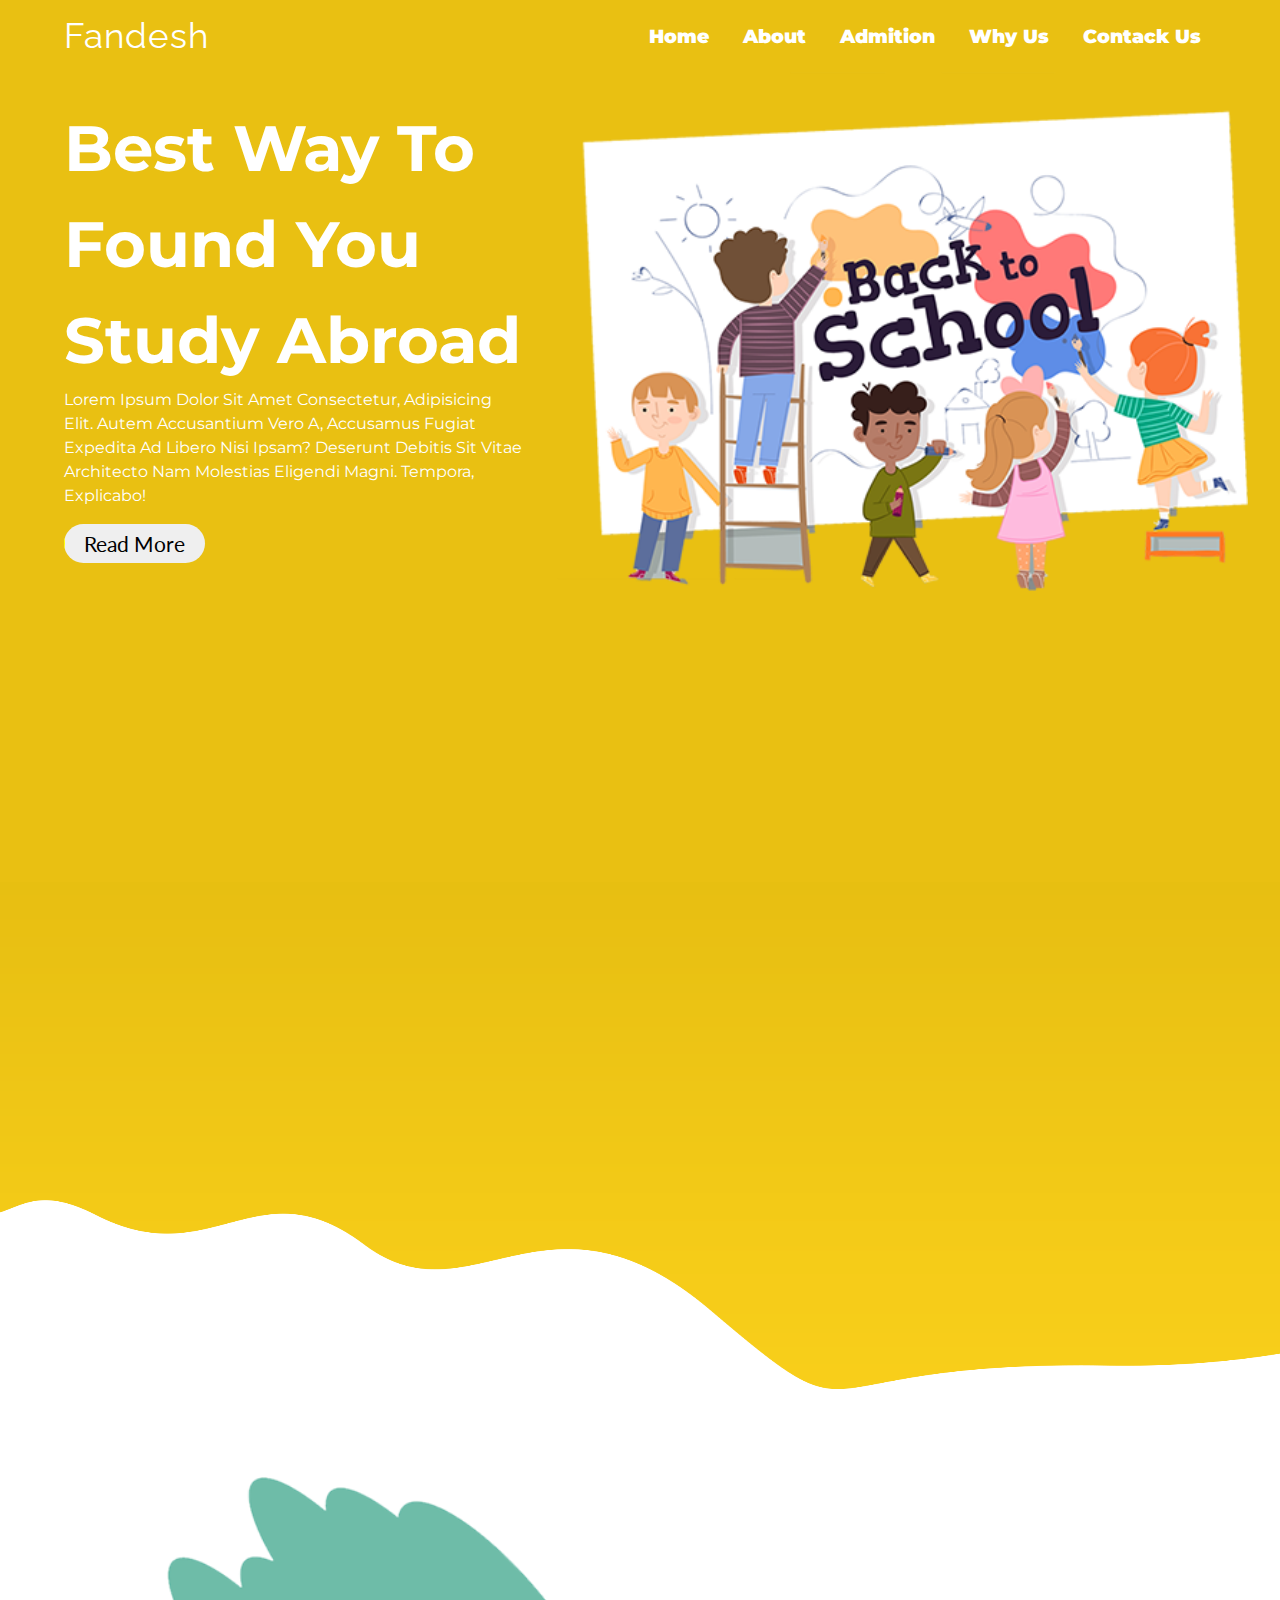
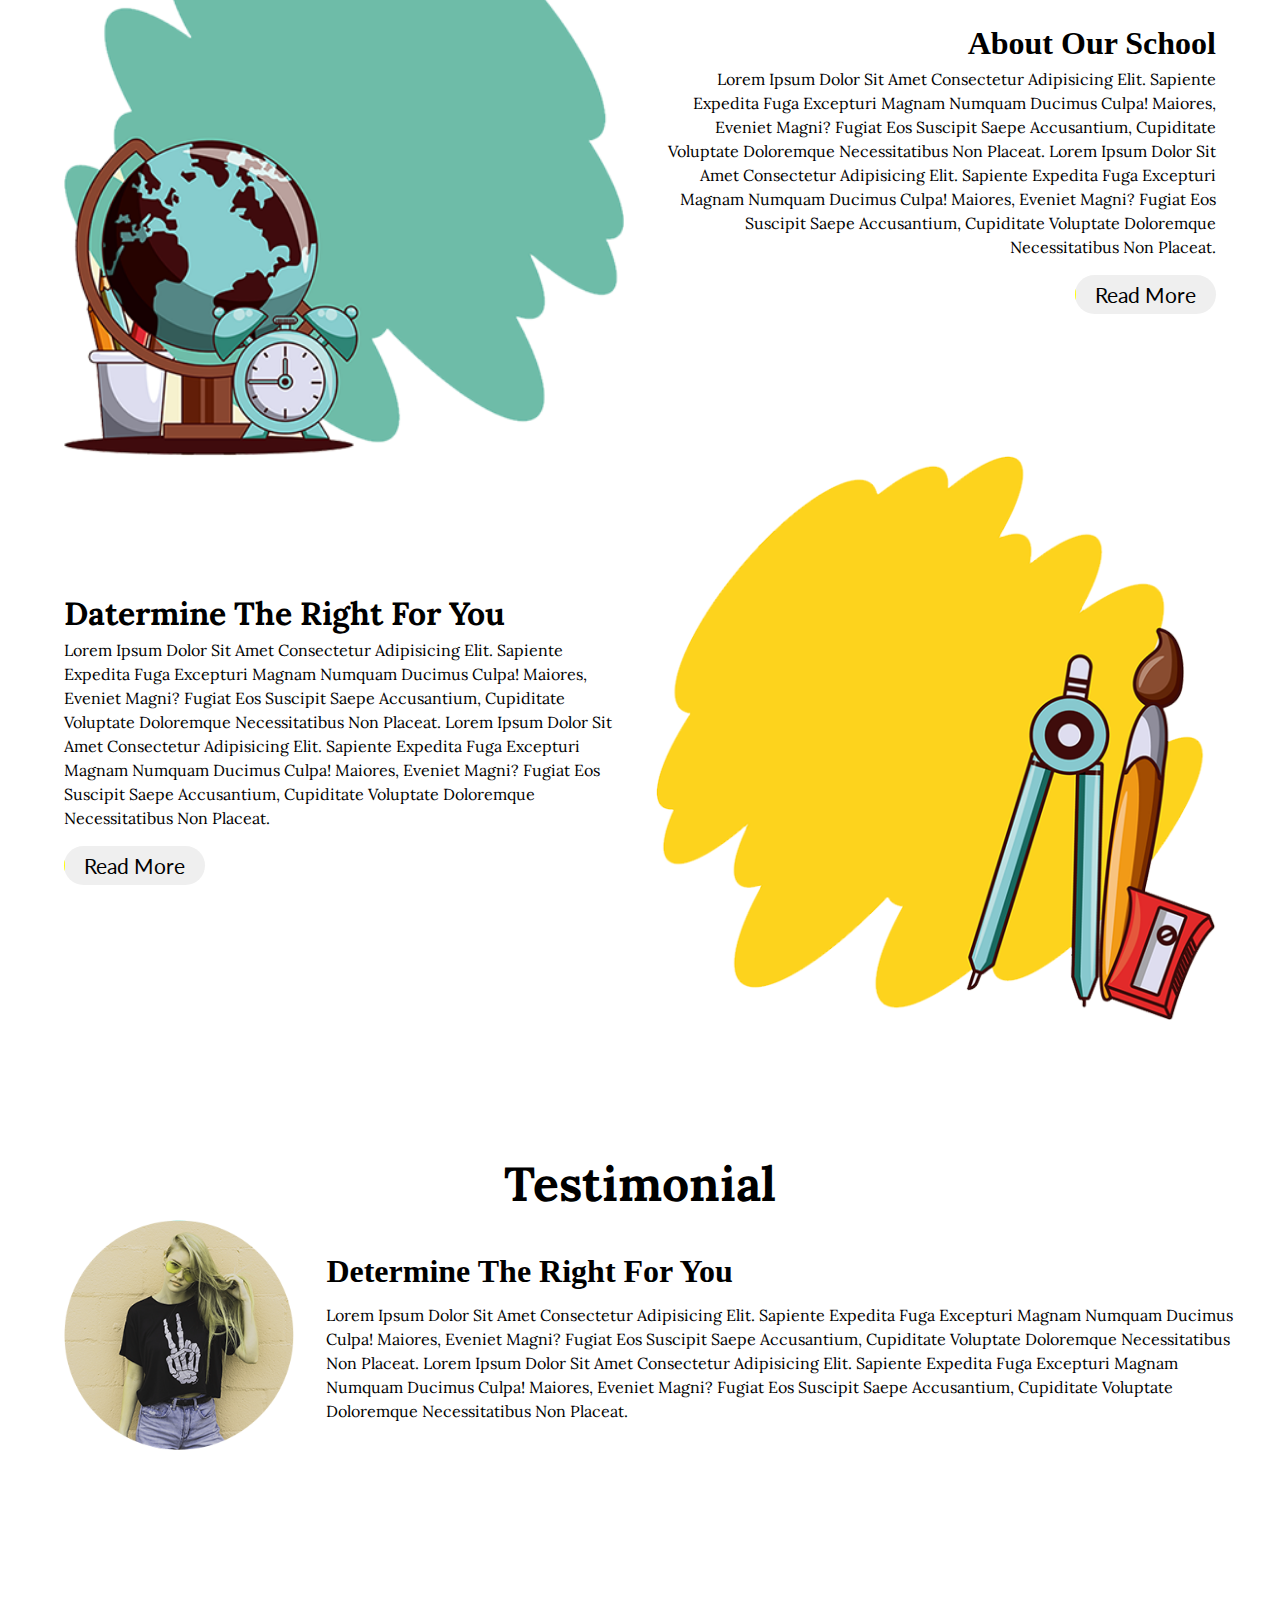
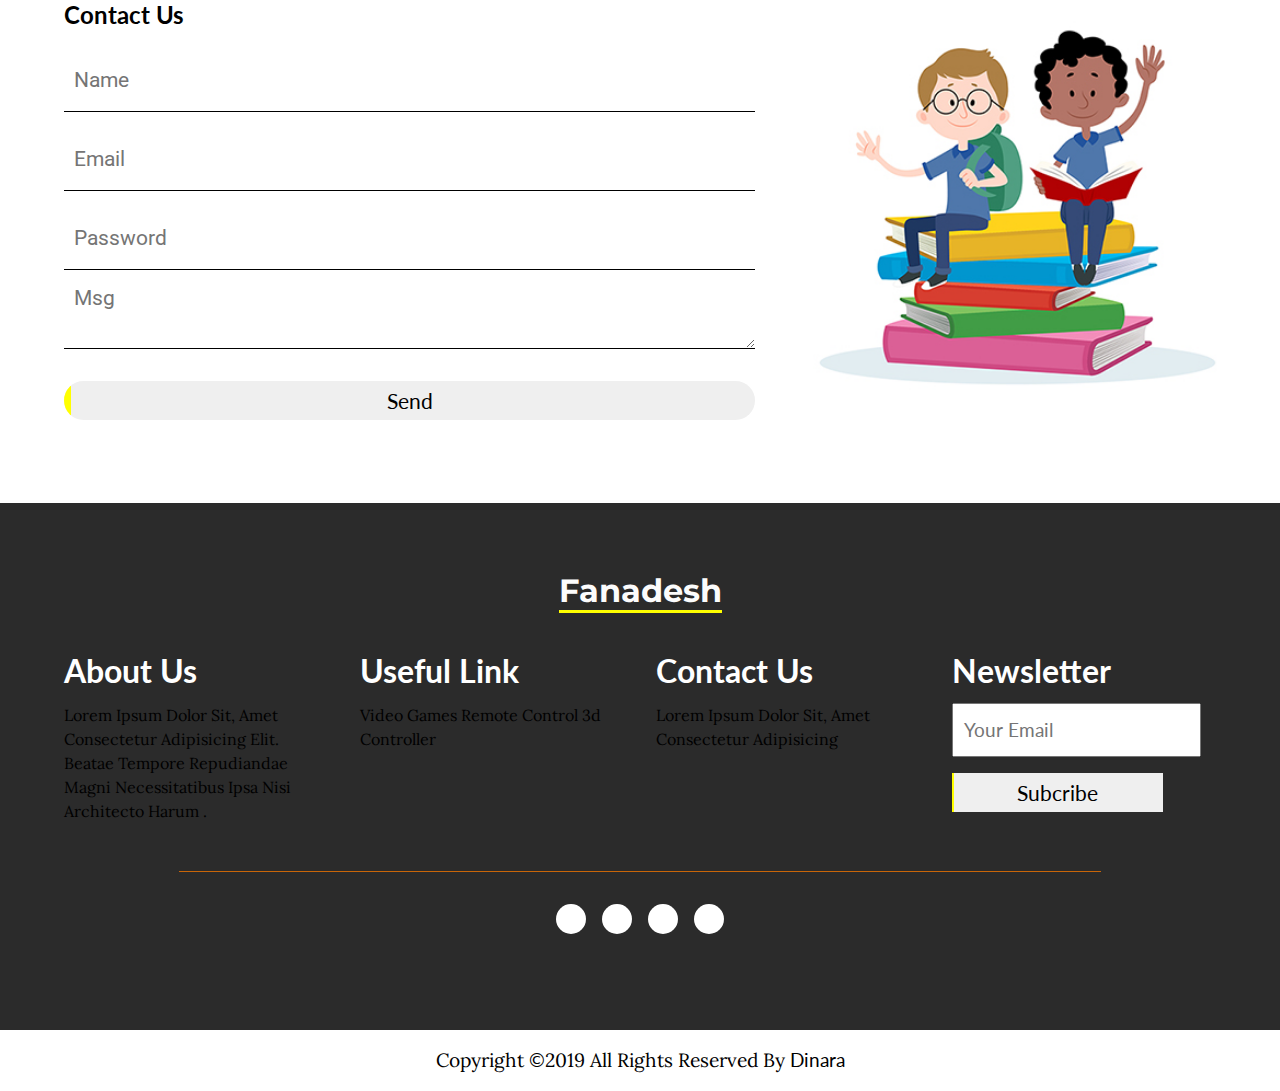
<file: index.html>
<!DOCTYPE html>
<html lang="en">
<head>
    <meta charset="UTF-8">
    <meta http-equiv="X-UA-Compatible" content="IE=edge">
    <meta name="viewport" content="width=device-width, initial-scale=1.0">
    <title>Document</title>
   <link rel="stylesheet" href=" css/style.css">
   <link rel="stylesheet" href="css/responsive.css">
    <link rel="stylesheet" href="https://cdnjs.cloudflare.com/ajax/libs/font-awesome/6.4.2/css/all.min.css" integrity="sha512-z3gLpd7yknf1YoNbCzqRKc4qyor8gaKU1qmn+CShxbuBusANI9QpRohGBreCFkKxLhei6S9CQXFEbbKuqLg0DA==" crossorigin="anonymous" referrerpolicy="no-referrer" />
</head>
<body>
    <div class="navigation">
        <div class="container">
            <div class="navbar">
                <div class="nav__logo">
                    <a href="">fandesh</a>
                </div>
                <div class="navbar__nav">
                    <a href="index.html">home</a>
                    <a href="admition.html">about</a>
                    <a href="about.html">admition</a>
                    <a href="why.html">why us</a>
                    <a href="contact.html">contack us</a> 
                    <i class="fa-solid fa-bars"></i>
                </div>
            </div>
        </div>
    </div>
    <header class="header">
<div class="container">
    <div class="banner">
        <div class="item">
            <h1> best way to found you study abroad</h1>
            <p>
            Lorem ipsum dolor sit amet consectetur, adipisicing elit. Autem accusantium vero a, accusamus fugiat expedita ad libero nisi ipsam? Deserunt debitis sit vitae architecto nam molestias eligendi magni. Tempora, explicabo!
            </p>
            <button>read more</button>
        </div>
        <div class="item">
            <img src="/img/hero.png" alt="">
        </div>
    </div>
</div>
    </header>
    <div class="hero"></div>
    <div class="about">
        <div class="container">
            <div class="about__content">
                <div class="item"><img src="/img/about.png" alt=""></div>
                <div class="item">
                    <h2> about our school</h2>
                    <p>
                        Lorem ipsum dolor sit amet consectetur adipisicing elit. Sapiente expedita fuga excepturi magnam numquam ducimus culpa! Maiores, eveniet magni? Fugiat eos suscipit saepe accusantium, cupiditate voluptate doloremque necessitatibus non placeat.                        Lorem ipsum dolor sit amet consectetur adipisicing elit. Sapiente expedita fuga excepturi magnam numquam ducimus culpa! Maiores, eveniet magni? Fugiat eos suscipit saepe accusantium, cupiditate voluptate doloremque necessitatibus non placeat.
                    </p>
                    <button>read more</button>
                </div>
            </div>
            <div class="second__content">
                <div class="item">
                    <h2> datermine the right for you</h2>
                    <p>
                        Lorem ipsum dolor sit amet consectetur adipisicing elit. Sapiente expedita fuga excepturi magnam numquam ducimus culpa! Maiores, eveniet magni? Fugiat eos suscipit saepe accusantium, cupiditate voluptate doloremque necessitatibus non placeat.                        Lorem ipsum dolor sit amet consectetur adipisicing elit. Sapiente expedita fuga excepturi magnam numquam ducimus culpa! Maiores, eveniet magni? Fugiat eos suscipit saepe accusantium, cupiditate voluptate doloremque necessitatibus non placeat.
                    </p>
                    <button>read more</button>
                </div>
                <div class="item"><img src="/img/determine.png" alt=""></div>
            </div>
        </div>
    </div>
<div class="testimonial">
    <div class="container">
        <div class="title">
            <h2>testimonial</h2>
        </div>
        <div class="testimonial__content">
            <div class="item">
                <img src="/img/client.png" alt="">
            </div>
            <div class="item">
                <h2> determine the right for you</h2>
                <p>
                    Lorem ipsum dolor sit amet consectetur adipisicing elit. Sapiente expedita fuga excepturi magnam numquam ducimus culpa! Maiores, eveniet magni? Fugiat eos suscipit saepe accusantium, cupiditate voluptate doloremque necessitatibus non placeat.                        Lorem ipsum dolor sit amet consectetur adipisicing elit. Sapiente expedita fuga excepturi magnam numquam ducimus culpa! Maiores, eveniet magni? Fugiat eos suscipit saepe accusantium, cupiditate voluptate doloremque necessitatibus non placeat.
                </p>
            </div>
        </div>
    </div>
</div>
<div class="contact">
    <div class="container">
        <div class="contact__content">
            <div class="item">
                <form>
<h2>contact us</h2>
<input type="text" placeholder="name">
<input type="email" placeholder="email">
<input type="password" placeholder="password">
<textarea placeholder="msg"></textarea>
<button type="submit">send</button>
                </form>
            </div>
            <div class="item">
                <img src="/img/students.jpg" alt="">
            </div>
        </div>
    </div>
</div>
<footer class="footer">
    <div class="container">
        <div class="title">
            <h2>fanadesh</h2>
        </div>
        <div class="footer__content">
            <div class="item">
                 <h2>about us</h2>
                 <p>
                Lorem ipsum dolor sit, amet consectetur adipisicing elit. Beatae tempore repudiandae magni necessitatibus ipsa nisi architecto harum .
                 </p>
            </div>
            <div class="item">
                <h2>useful link</h2>
                <p> video games remote control 3d controller</p>
            </div>
            <div class="item">
                <h2>contact us</h2>
                <p>Lorem ipsum dolor sit, amet consectetur adipisicing</p>
            </div>
            <div class="item">
                <h2>newsletter</h2>
                 <form>
                    <input type="email" placeholder="your email">
                    <button>subcribe</button>
                 </form>
            </div>
        </div>
        <div class="social">
            <i class="fa-brands fa-instagram"></i>
            <i class="fa-brands fa-facebook-f"></i>
            <i class="fa-brands fa-twitter"></i>
            <i class="fa-brands fa-telegram"></i>
        </div>
    </div>
</footer>
<div class="copyright">
    <div class="container">
        <p>copyright <span>&copy</span>2019 all rights reserved by <a href="https://t/me/d1na_arabic/">dinara</a></p>
    </div>
</div>
</body>
</html>
</file>
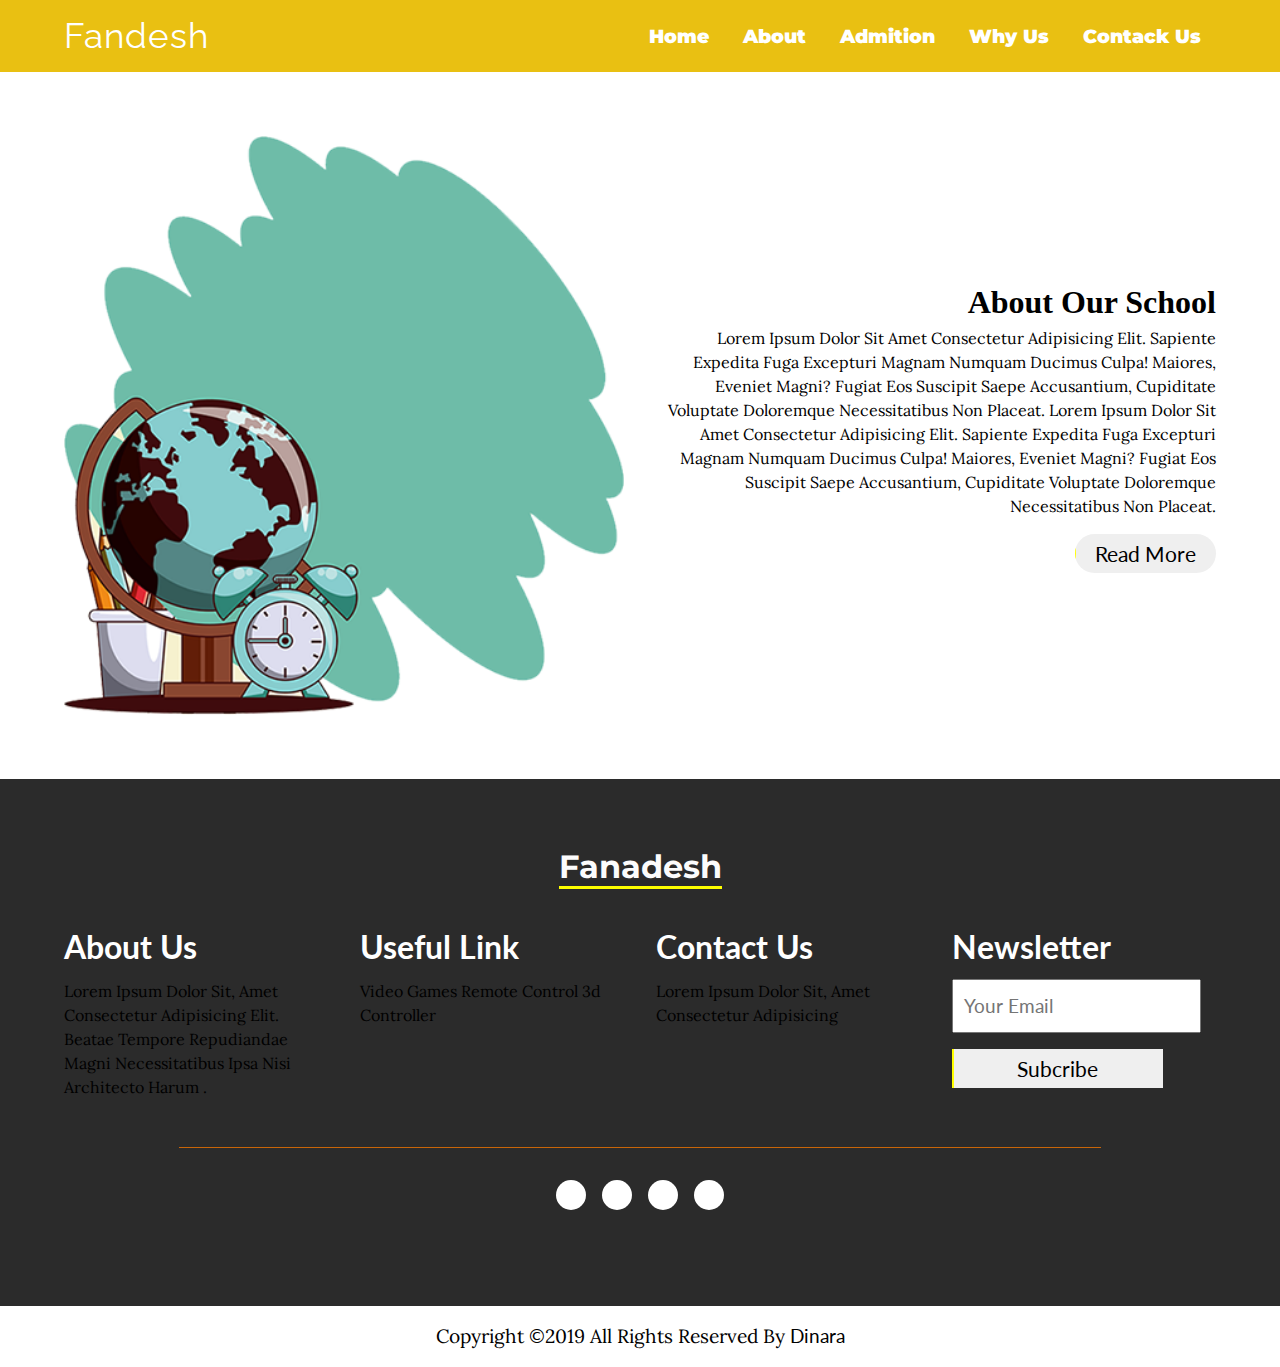
<file: about.html>
<!DOCTYPE html>
<html lang="en">
<head>
    <meta charset="UTF-8">
    <meta http-equiv="X-UA-Compatible" content="IE=edge">
    <meta name="viewport" content="width=device-width, initial-scale=1.0">
    <title>about</title>
    <link rel="stylesheet" href=" css/style.css">
   <link rel="stylesheet" href="css/responsive.css">
    <link rel="stylesheet" href="https://cdnjs.cloudflare.com/ajax/libs/font-awesome/6.4.2/css/all.min.css" integrity="sha512-z3gLpd7yknf1YoNbCzqRKc4qyor8gaKU1qmn+CShxbuBusANI9QpRohGBreCFkKxLhei6S9CQXFEbbKuqLg0DA==" crossorigin="anonymous" referrerpolicy="no-referrer" />
</head>
<body>
    <div class="navigation">
        <div class="container">
            <div class="navbar">
                <div class="nav__logo">
                    <a href="">fandesh</a>
                </div>
                <div class="navbar__nav">
                    <a href="index.html">home</a>
                    <a href="admition.html">about</a>
                    <a href="about.html">admition</a>
                    <a href="why.html">why us</a>
                    <a href="contact.html">contack us</a> 
                    <i class="fa-solid fa-bars"></i>
                </div>
            </div>
        </div>
    </div>

    <div class="about">
       <div class="container">
        <div class="about__content">
            <div class="item"><img src="/img/about.png" alt=""></div>
            <div class="item">
                <h2> about our school</h2>
                <p>
                    Lorem ipsum dolor sit amet consectetur adipisicing elit. Sapiente expedita fuga excepturi magnam numquam ducimus culpa! Maiores, eveniet magni? Fugiat eos suscipit saepe accusantium, cupiditate voluptate doloremque necessitatibus non placeat.                        Lorem ipsum dolor sit amet consectetur adipisicing elit. Sapiente expedita fuga excepturi magnam numquam ducimus culpa! Maiores, eveniet magni? Fugiat eos suscipit saepe accusantium, cupiditate voluptate doloremque necessitatibus non placeat.
                </p>
                <button>read more</button>
            </div>
        </div>
       </div>
    </div>
    
<footer class="footer">
    <div class="container">
        <div class="title">
            <h2>fanadesh</h2>
        </div>
        <div class="footer__content">
            <div class="item">
                 <h2>about us</h2>
                 <p>
                Lorem ipsum dolor sit, amet consectetur adipisicing elit. Beatae tempore repudiandae magni necessitatibus ipsa nisi architecto harum .
                 </p>
            </div>
            <div class="item">
                <h2>useful link</h2>
                <p> video games remote control 3d controller</p>
            </div>
            <div class="item">
                <h2>contact us</h2>
                <p>Lorem ipsum dolor sit, amet consectetur adipisicing</p>
            </div>
            <div class="item">
                <h2>newsletter</h2>
                 <form>
                    <input type="email" placeholder="your email">
                    <button>subcribe</button>
                 </form>
            </div>
        </div>
        <div class="social">
            <i class="fa-brands fa-instagram"></i>
            <i class="fa-brands fa-facebook-f"></i>
            <i class="fa-brands fa-twitter"></i>
            <i class="fa-brands fa-telegram"></i>
        </div>
    </div>
</footer>
<div class="copyright">
    <div class="container">
        <p>copyright <span>&copy</span>2019 all rights reserved by <a href="https://t/me/d1na_arabic/">dinara</a></p>
    </div>
</div>
</body>
</html>
</file>
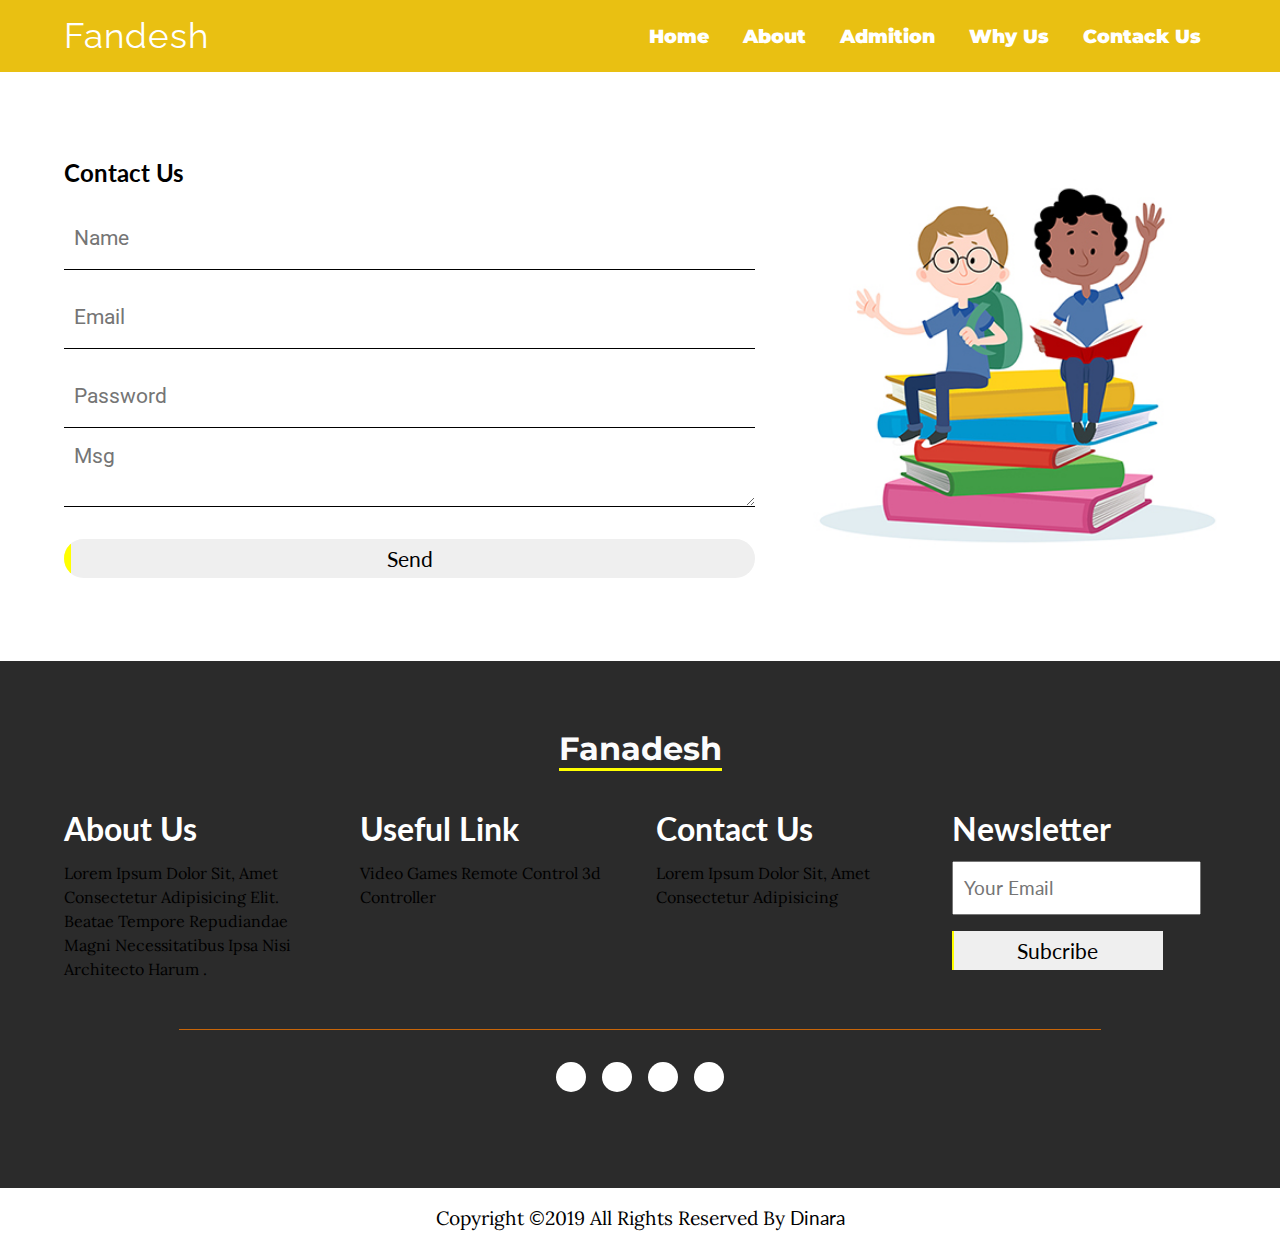
<file: contact.html>
<!DOCTYPE html>
<html lang="en">
<head>
    <meta charset="UTF-8">
    <meta http-equiv="X-UA-Compatible" content="IE=edge">
    <meta name="viewport" content="width=device-width, initial-scale=1.0">
    <title>Document</title>
    <link rel="stylesheet" href=" css/style.css">
    <link rel="stylesheet" href="css/responsive.css">
     <link rel="stylesheet" href="https://cdnjs.cloudflare.com/ajax/libs/font-awesome/6.4.2/css/all.min.css" integrity="sha512-z3gLpd7yknf1YoNbCzqRKc4qyor8gaKU1qmn+CShxbuBusANI9QpRohGBreCFkKxLhei6S9CQXFEbbKuqLg0DA==" crossorigin="anonymous" referrerpolicy="no-referrer" />
</head>
<body>
    <div class="navigation">
        <div class="container">
            <div class="navbar">
                <div class="nav__logo">
                    <a href="">fandesh</a>
                </div>
                <div class="navbar__nav">
                    <a href="index.html">home</a>
                    <a href="admition.html">about</a>
                    <a href="about.html">admition</a>
                    <a href="why.html">why us</a>
                    <a href="contact.html">contack us</a> 
                    <i class="fa-solid fa-bars"></i>
                </div>
            </div>
        </div>
    </div>
    <div class="contact">
        <div class="container">
            <div class="contact__content">
                <div class="item">
                    <form>
    <h2>contact us</h2>
    <input type="text" placeholder="name">
    <input type="email" placeholder="email">
    <input type="password" placeholder="password">
    <textarea placeholder="msg"></textarea>
    <button type="submit">send</button>
                    </form>
                </div>
                <div class="item">
                    <img src="/img/students.jpg" alt="">
                </div>
            </div>
        </div>
    </div>
    
<footer class="footer">
    <div class="container">
        <div class="title">
            <h2>fanadesh</h2>
        </div>
        <div class="footer__content">
            <div class="item">
                 <h2>about us</h2>
                 <p>
                Lorem ipsum dolor sit, amet consectetur adipisicing elit. Beatae tempore repudiandae magni necessitatibus ipsa nisi architecto harum .
                 </p>
            </div>
            <div class="item">
                <h2>useful link</h2>
                <p> video games remote control 3d controller</p>
            </div>
            <div class="item">
                <h2>contact us</h2>
                <p>Lorem ipsum dolor sit, amet consectetur adipisicing</p>
            </div>
            <div class="item">
                <h2>newsletter</h2>
                 <form>
                    <input type="email" placeholder="your email">
                    <button>subcribe</button>
                 </form>
            </div>
        </div>
        <div class="social">
            <i class="fa-brands fa-instagram"></i>
            <i class="fa-brands fa-facebook-f"></i>
            <i class="fa-brands fa-twitter"></i>
            <i class="fa-brands fa-telegram"></i>
        </div>
    </div>
</footer>
<div class="copyright">
    <div class="container">
        <p>copyright <span>&copy</span>2019 all rights reserved by <a href="https://t/me/d1na_arabic/">dinara</a></p>
    </div>
</div>
</body>
</html>
</file>
<file: css/style.css>
@import url('https://fonts.googleapis.com/css2?family=Lato:wght@300&family=Lora:ital,wght@1,400;1,500&family=Montserrat:ital@0;1&family=Raleway:ital,wght@1,500&family=Roboto:ital,wght@1,300;1,400&display=swap');
*{
    margin: 0;
    padding: 0;
    box-sizing: border-box;
    text-transform: capitalize;
    text-decoration: none;
    font-family:var(--lato) ;
}
:root{
    --lato: 'Lato', sans-serif;
   --lora: 'Lora', serif;
   --monster: 'Montserrat', sans-serif;
   --real: 'Raleway', sans-serif;
   --roboto: 'Roboto', sans-serif;
}

body{
    line-height: 1.5;
}
.container{
    max-width: 90%;
    margin: 0 auto;
}
p{
    font-family: var(--lora);
    color: rgb(0, 0, 0);
}
img{
    width: 100%;
    height: 100%;
    display: block;

}
.navigation{
    background-color: #E9C012;
    width: 100%;
    height: 8vh;
}
.navbar{
    height: 8vh;
    display: flex;
     justify-content: space-between;
     align-items: center;
}
.nav__logo a{
    font-size: 2.2rem;
    color: white;
    font-family: var(--real);
    letter-spacing: 1px;
}
.navbar__nav a{
    font-size: 1.2rem;
    font-family: var(--monster);
    margin-left: 15px;
    margin-right: 15px;
    color: white;
    font-weight: 900;
}
.header{
    width: 100%;
    height: 90vh;
    background-color:#E9C012;
}
.banner{
    display: grid;
    grid-template-columns: 40% 60%;
    gap: 2rem;
    align-items: center;
}
.banner h1{
font-size: 4rem;
color: white;
font-family: var(--monster);
}
.banner p{
    color: white;
    font-family: var(--monster);
}
.banner button{
    padding: 7px 20px;
    margin-top: 1rem;
    font-size: 1.3rem;
    border: 0;
    border-radius: 20px;
    transition: all 0.5s linear;
    position: relative;
    overflow: hidden;
    z-index: 999;
}
.banner button:hover{
    box-shadow: 0 0 20px black ;
    color: white;
}
.banner button::after{
    content: '';
    position: absolute;
    width: 1%;
    height: 100%;
    background-color:yellow;
    left: 0;
    top: 0;
    transition: all 0.5s linear;
    z-index: -1;
}
.banner button:hover::after{
    width: 100%;
}
.hero{
    width: 100%;
    height: 59vh;
    background-image: url(/img/hero-bg.png);
    background-repeat: no-repeat;
    background-size: 100% 99%;
}
.about{
    width: 100%;
    padding: 4rem 0;
}
.about__content{
    display: grid;
    grid-template-columns: repeat(2,1fr);
    gap: 2rem;
    align-items: center;
}   
.about__content .item{
    text-align: right;
}
.about__content .item h2{
    font-family: --lora;
    font-size: 2rem;
}
button{
    padding: 7px 20px;
    margin-top: 1rem;
    font-size: 1.3rem;
    border: 0;
    border-radius: 20px;
    transition: all 0.5s linear;
    position: relative;
    overflow: hidden;
    z-index: 999;
}
button::after{
    content: '';
    position: absolute;
    width: 1%;
    height: 100%;
    background-color:yellow;
    left: 0;
    top: 0;
    transition: all 0.5s linear;
    z-index: -1;
}
button:hover::after{
    width: 100%;
}
button:hover{
    color: white;
}
.second__content{
    display: grid;
    grid-template-columns: repeat(2,1fr);
    gap: 2rem;
    align-items: center;
}
.second__content .item{
    text-align: left;
}
.second__content .item h2{
    font-family: var(--lora);
    font-size: 2rem;
}
.testimonial{
    width: 100%;
    padding: 4rem 0;
}
.testimonial .title h2{
    text-align: center;
    font-size: 3rem;
    font-family: var(--lora);
}
.testimonial__content{
    display: grid;
    grid-template-columns: 20% 80%;
    gap: 2rem;
    align-items: center;
}
.testimonial__content .item h2{
    font-family: --lora;
    font-size: 2rem;
    margin-bottom: 0.5rem;
}
.contact{
    width: 100%;
padding: 4rem 0;
}
.contact__content{
    display: grid;
    grid-template-columns: 60% 40%;
    gap: 2rem;
    align-items: center;
}
.contact__content form{
    display: flex;
    flex-direction: column;
    gap: 1rem;
}
.contact__content form input{
    height: 7vh;    
    font-size: 1.3rem;
    text-indent: 10px;
    font-family: var(--roboto);
    border: none;
    outline: none;
    border-bottom: 1px solid black;
}
.contact__content form textarea{
    height: 7vh;
    font-size: 1.3rem;
    text-indent: 10px;
    font-family: var(--roboto);
    border: none;
    outline: none;
    border-bottom: 1px solid black;
}
.footer{
     width: 100%;
     padding: 4rem 0;
   background-color: #2b2b2b;
}
.footer .title{
    text-align: center;
}
.footer .title h2{
    font-size: 2rem;
    color: rgb(252, 252, 252);
    font-family: var(--monster);
    border-bottom:  3px solid yellow;
    display: inline;
}
.footer__content{
    margin-top: 2rem;
    display: grid;
    grid-template-columns: repeat(4,1fr);
    gap: 2rem;
    margin-bottom: 3rem;
}
.footer__content .item{
    color: white;
}
.footer__content .item h2{
    font-size: 2rem;
    margin-bottom: 0.5rem;
}
.footer__content .item .form{
    display: flex;
    flex-direction: column;
}
.footer__content .item  form input {
    font-size: 1.2rem;
    height: 6vh;
    text-indent: 10px;
}
.footer__content .item form button{
    border-radius: 0;
    width: 80%;
}
.social{
    width: 80%;
    margin: 0 auto;
    border-top: 1px solid #c86508;
    padding: 2rem;
    display: flex;
    justify-content: center;
    gap: 1rem;
}
.social .fa-brands{
    font-size: 1.5rem;
background-color: #fff;
padding: 15px 15px;
border-radius: 100%;
transition: all 0.5s linear;
}
.social .fa-brands:hover{
 background-color: #2b2b2b;
 color: #fff;
}
.copyright{
    width: 100%;
    padding: 1rem;
    border-color: #756004;
    text-align: center;
    font-size: 1.2rem;
    color: #fff;
}
.copyright a{
    color: black;
}
 .navbar__nav .fa-bars{
  color: white;
  font-size: 1.5rem;
     display: none;
}
</file>
<file: css/responsive.css>
@media only screen and (max-width:768px) {
    .navbar__nav .fa-bars{
        display: inline;
    }
    .navbar__nav a{
   display: none;
    }
    .header{
        width: 100%;
        height: 100%;
        background-color:#E9C012;
    }
    .banner{
        
        grid-template-columns: 1fr;
        
    }
    .banner h1{
        font-size: 2.2rem;
    }
    .about__content{
        grid-template-columns: 1fr;
    }
    .second__content{
        grid-template-columns: 1fr;
        margin-top: 1rem;
    }
.testimonial__content{
   grid-template-columns: 1fr;
}
.contact__content{
    grid-template-columns: 1fr;
}
.footer__content{
grid-template-columns:repeat(2,1fr);
}
}
</file>
